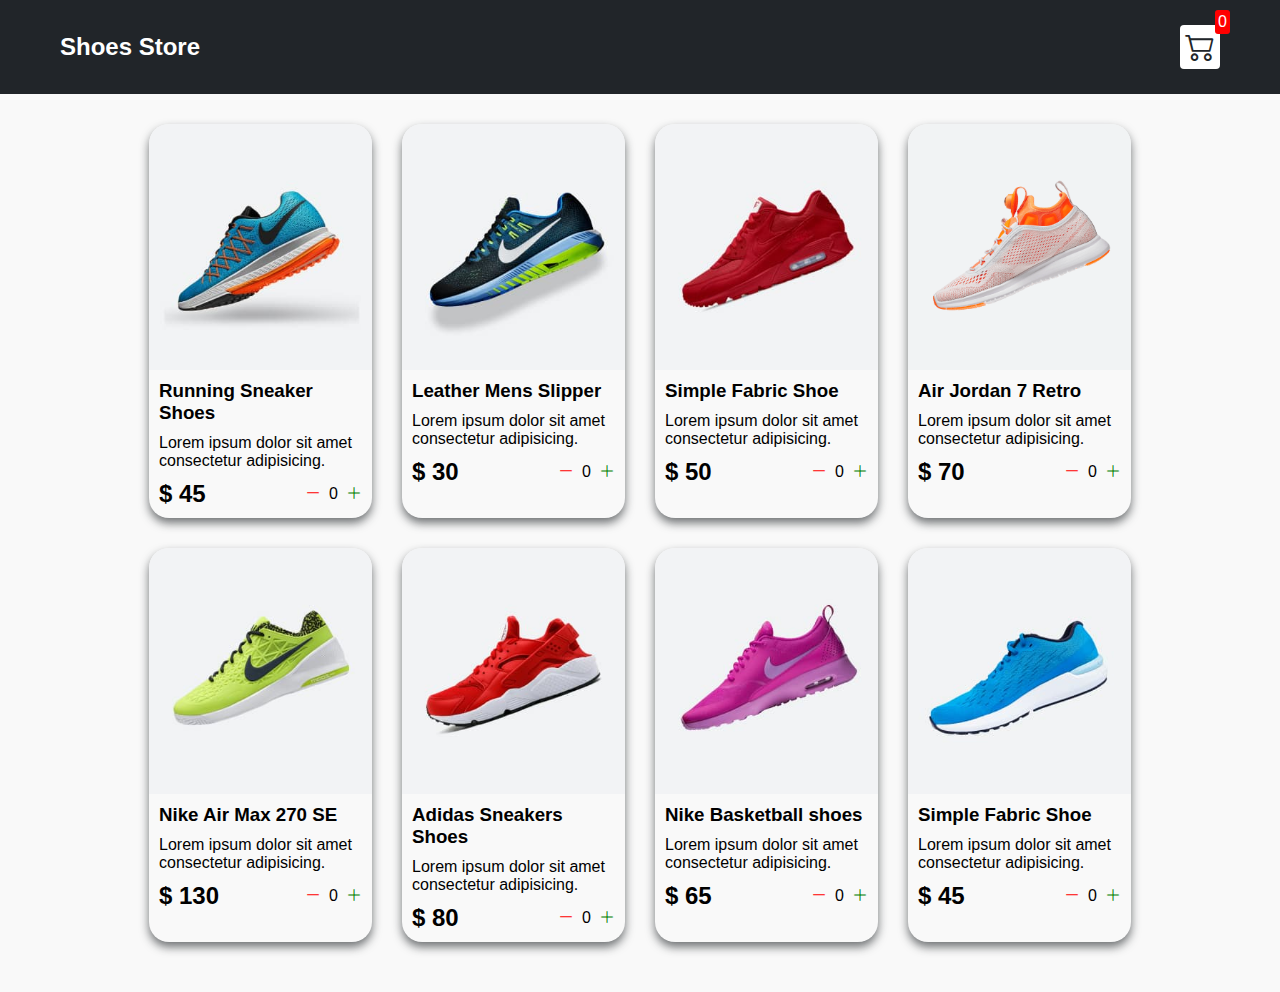
<file: index.html>
<!DOCTYPE html>
<html lang="en">
<head>
    <meta charset="UTF-8">
    <meta name="viewport" content="width=device-width, initial-scale=1.0">
    <title>Shoes Store</title>
    <link rel="stylesheet" href="src/style.css">
    <link rel="stylesheet" href="https://cdn.jsdelivr.net/npm/bootstrap-icons@1.10.5/font/bootstrap-icons.css">
    
</head>
<body>
    <div class="navbar">
        <a href="index.html">
            <h2>Shoes Store</h2>
        </a>
        <a href="cart.html">
            <div class="cart">
                <i class="bi bi-cart2"></i>
                <div id = "cartAmount" class="cartAmount">0</div>
            </div>
        </a>
        
    </div>
    
    <div class="shop" id="shop">
    
        
  
    </div>

</body>
<script src="src/Data.js"></script>
<script src="src/main.js"></script>
</html>
</file>
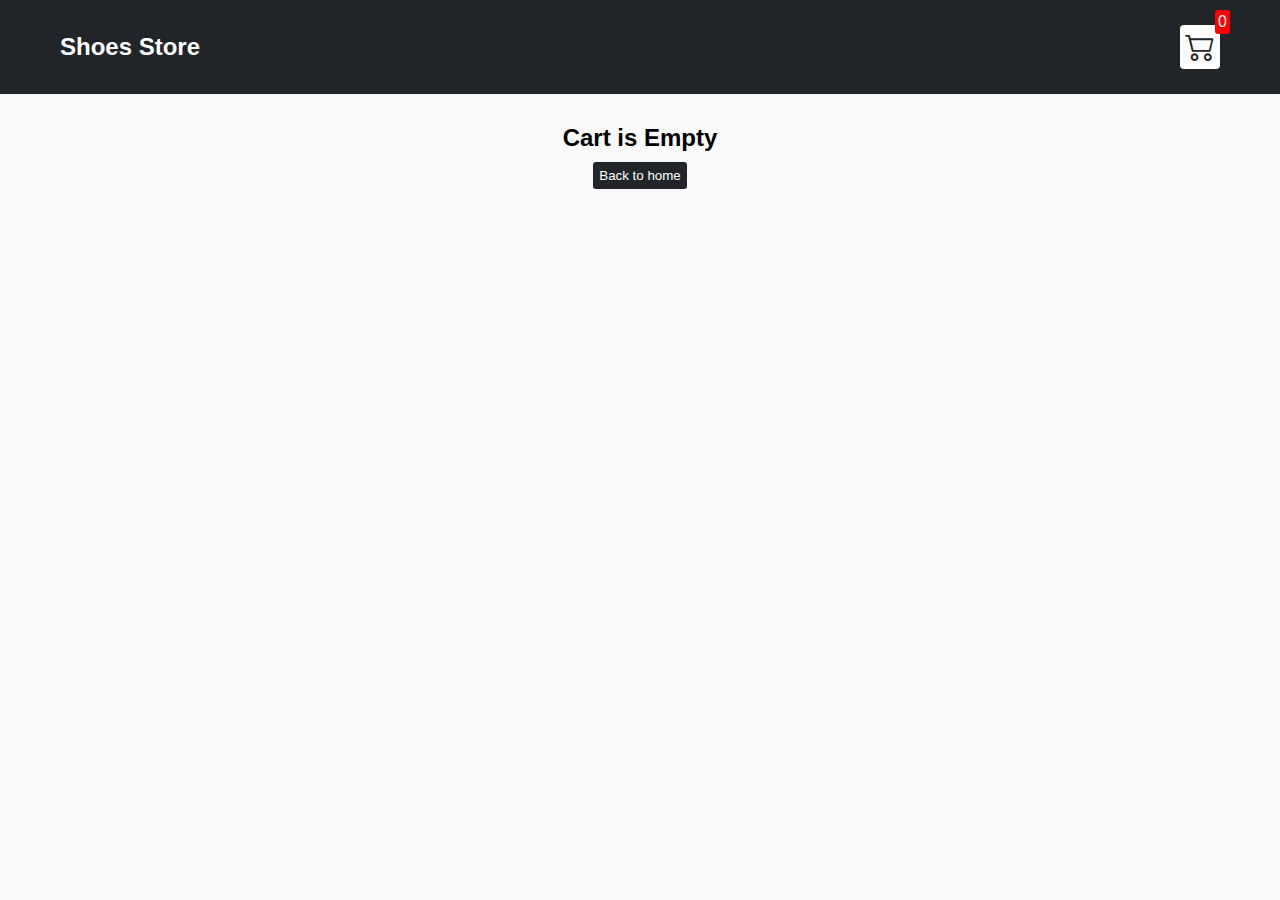
<file: cart.html>
<!DOCTYPE html>
<html lang="en">
<head>
    <meta charset="UTF-8">
    <meta name="viewport" content="width=device-width, initial-scale=1.0">
    <title>Shoes Store</title>
    <link rel="stylesheet" href="src/style.css">
    <link rel="stylesheet" href="https://cdn.jsdelivr.net/npm/bootstrap-icons@1.10.5/font/bootstrap-icons.css">
</head>
<body>
    <div class="navbar">
        <a href="index.html">
            <h2>Shoes Store</h2>
        </a>
        <a href="cart.html">
            <div class="cart">
                <i class="bi bi-cart2"></i>
                <div id = "cartAmount" class="cartAmount">0</div>
            </div>
        </a>
        
    </div>
    <div id="label" class="text-center"></div>
    <div class="shopping-cart" id="shopping-cart"></div>

    
</body>
<script src="src/Data.js"></script>
<script src="src/cart.js"></script>
</html>
</file>
<file: src/style.css>
/**
* * Changing default styles os the browser
**/


*{
    margin: 0;
    padding: 0;
    box-sizing: border-box;
}

body{
    font-family: sans-serif;
    background: #21252907;
}
i{
    cursor: pointer;
}
a{
    text-decoration: none;
    color: white;   
}

/**
* * Navbar Styles are here
**/

.navbar{
    display: flex;
    flex-direction: row ;
    justify-content: space-between;
    align-items: center;
    background-color: #212529;
    color: white;
    padding: 25px 60px;
    margin-bottom: 30px;
}

.cart{
    position: relative;
    background: #fff;
    color: #212529;
    padding: 5px;
    font-size: 30px;
    border-radius: 4px;
}

.cartAmount{
    position: absolute;
    top : -15px;
    right : -10px;
    font-size: 16px;
    background-color: red;
    color: white;
    padding: 3px;
    border-radius: 3px;

}

/**
* * Shop items Styles 
**/

.shop {
    display: grid;
    grid-template-columns: repeat(4, 223px);
    gap: 30px;
    justify-content: center;
    margin-bottom: 50px;
}

@media (max-width :1000px){
    .shop{
        grid-template-columns: repeat(2, 223px);
    }
}

@media (max-width :500px){
    .shop{
        grid-template-columns: repeat(1, 223px);
    }
}

.item {
    /* border: 2px solid #212529 ; */
    border-radius: 20px;
    /* box-shadow: 5px 12px 100px #212529; */
    box-shadow: 0 5px 10px #212529a2;
    
}

.item img{
    width: 100%; 
    border-radius: 19px 19px 0 0;
    transition: 0.3s;


}
.imgb{
    border-radius: 19px 19px 0 0;
    height: 246px;
    overflow: hidden;
}

.item img:hover{
    transform: scale(1.15) rotate(7deg);
    
}

.details{
    display: flex;
    flex-direction: column;
    padding: 10px;
    gap: 10px;

}

.price-quantity{
    display: flex;
    justify-content: space-between;
    align-items: center;
}

.button{
    display: flex;
    gap: 8px;
    font-size: 16px;
}

.bi-dash-lg{
    color: red;
}

.bi-plus-lg{
    color: green;
}


/**
* ! style rules for label and some buttons
**/

.text-center{
    text-align: center;
    margin-bottom: 20px;
}

.HomeBtn, .checkout, .remveAll{
    background-color: #212529;
    color: white;
    border: none;
    padding: 6px;
    border-radius: 3px;
    cursor: pointer;
    margin-top: 10px;
}

.checkout{
    background-color: green;
}
.remveAll{
    background-color: red;
}

.bi-x-lg{
    color: red;
    font-weight: bold;
    padding-left: 10px;
}

/**
* ! style rules for shopping-cart
**/

.shopping-cart{
   display: grid;
   grid-template-columns: repeat(1,340px);
   justify-content: center;
   gap: 15px;
   margin-bottom: 50px;

}

/**
* ! style rules for cart-item
**/

.cart-item{
    border: 2px solid #212529;
    border-radius: 5px;
    display: flex;

}

.title-price-x{
    width: 220px;
    display: flex;
    align-items: center;
    justify-content: space-between;
   

}

.title-price{
    display: flex;
    align-items: center;
    gap: 10px;
    
}

.cart-item-price{
    background-color: #212529;
    margin-left: 5px;
   font-size:small ;
   
    color: white;
    border-radius: 4px;
    padding: 3px 4px;
   

}
</file>
